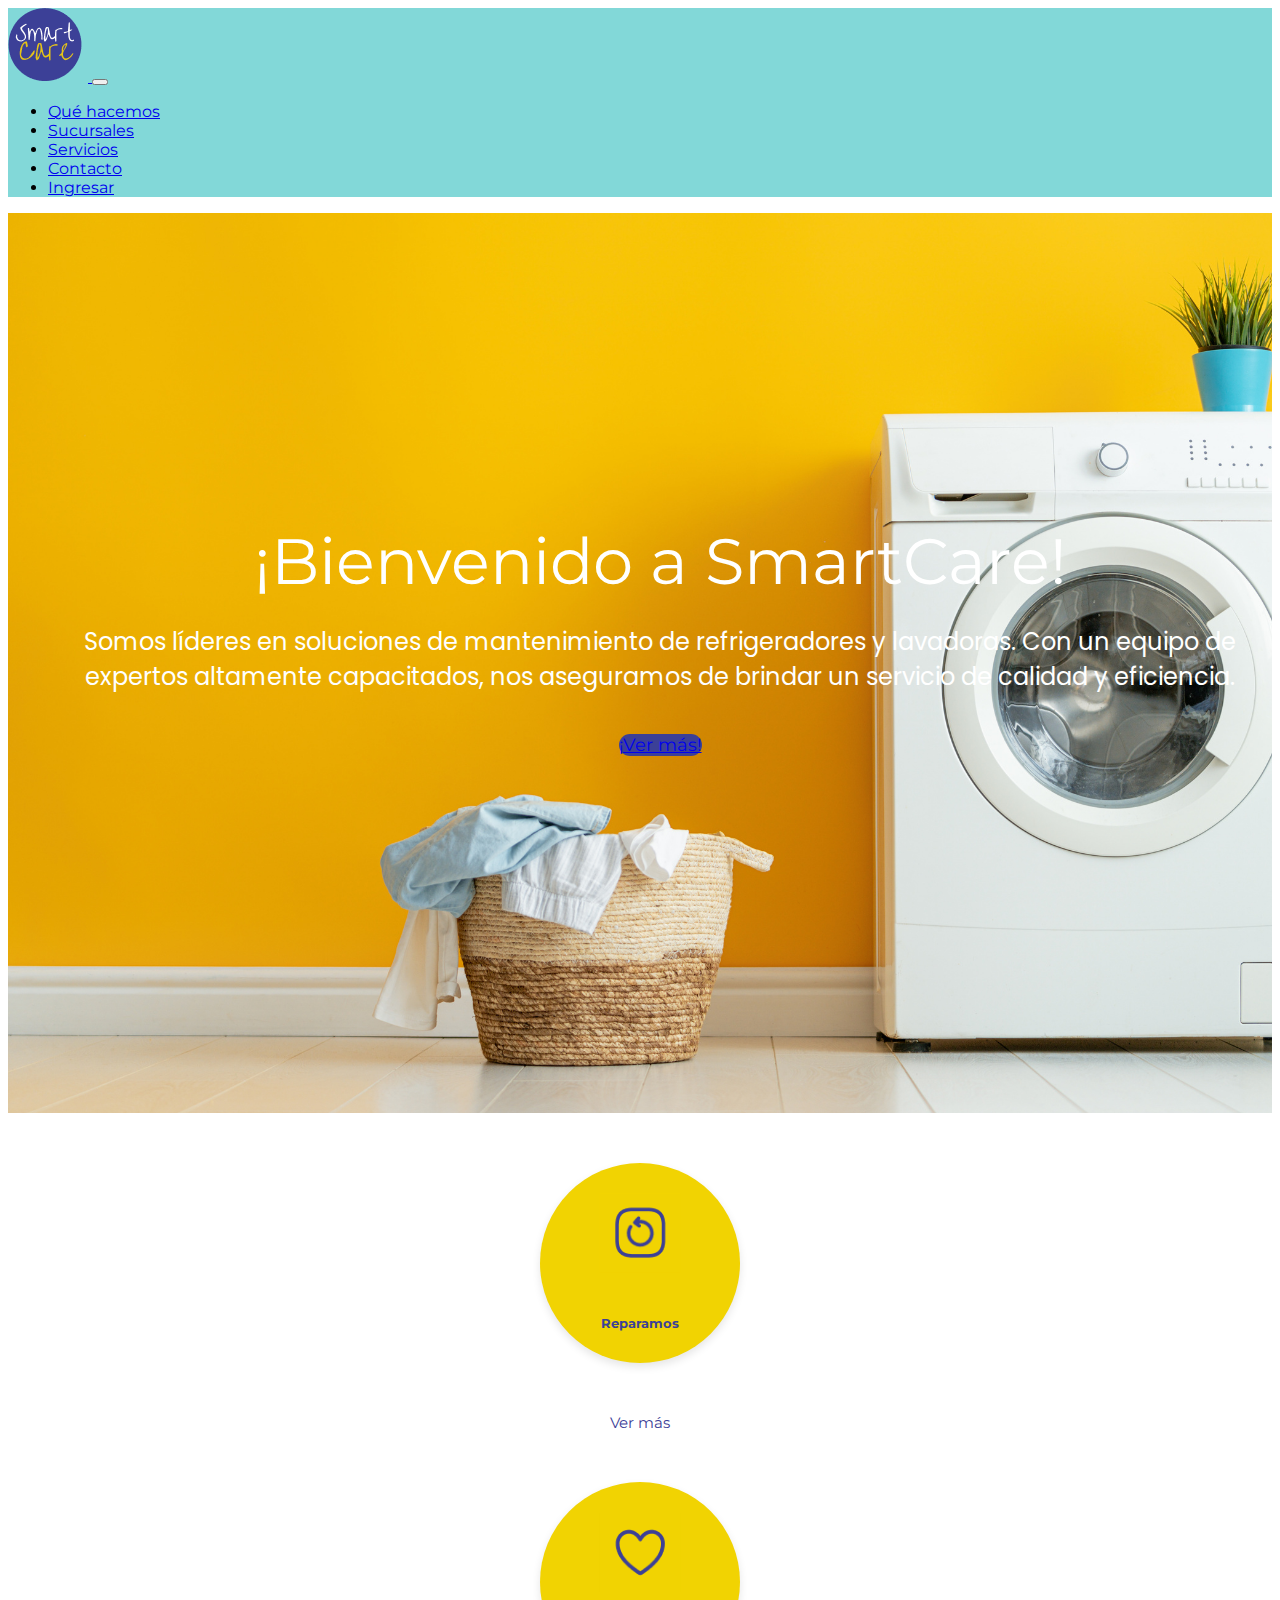
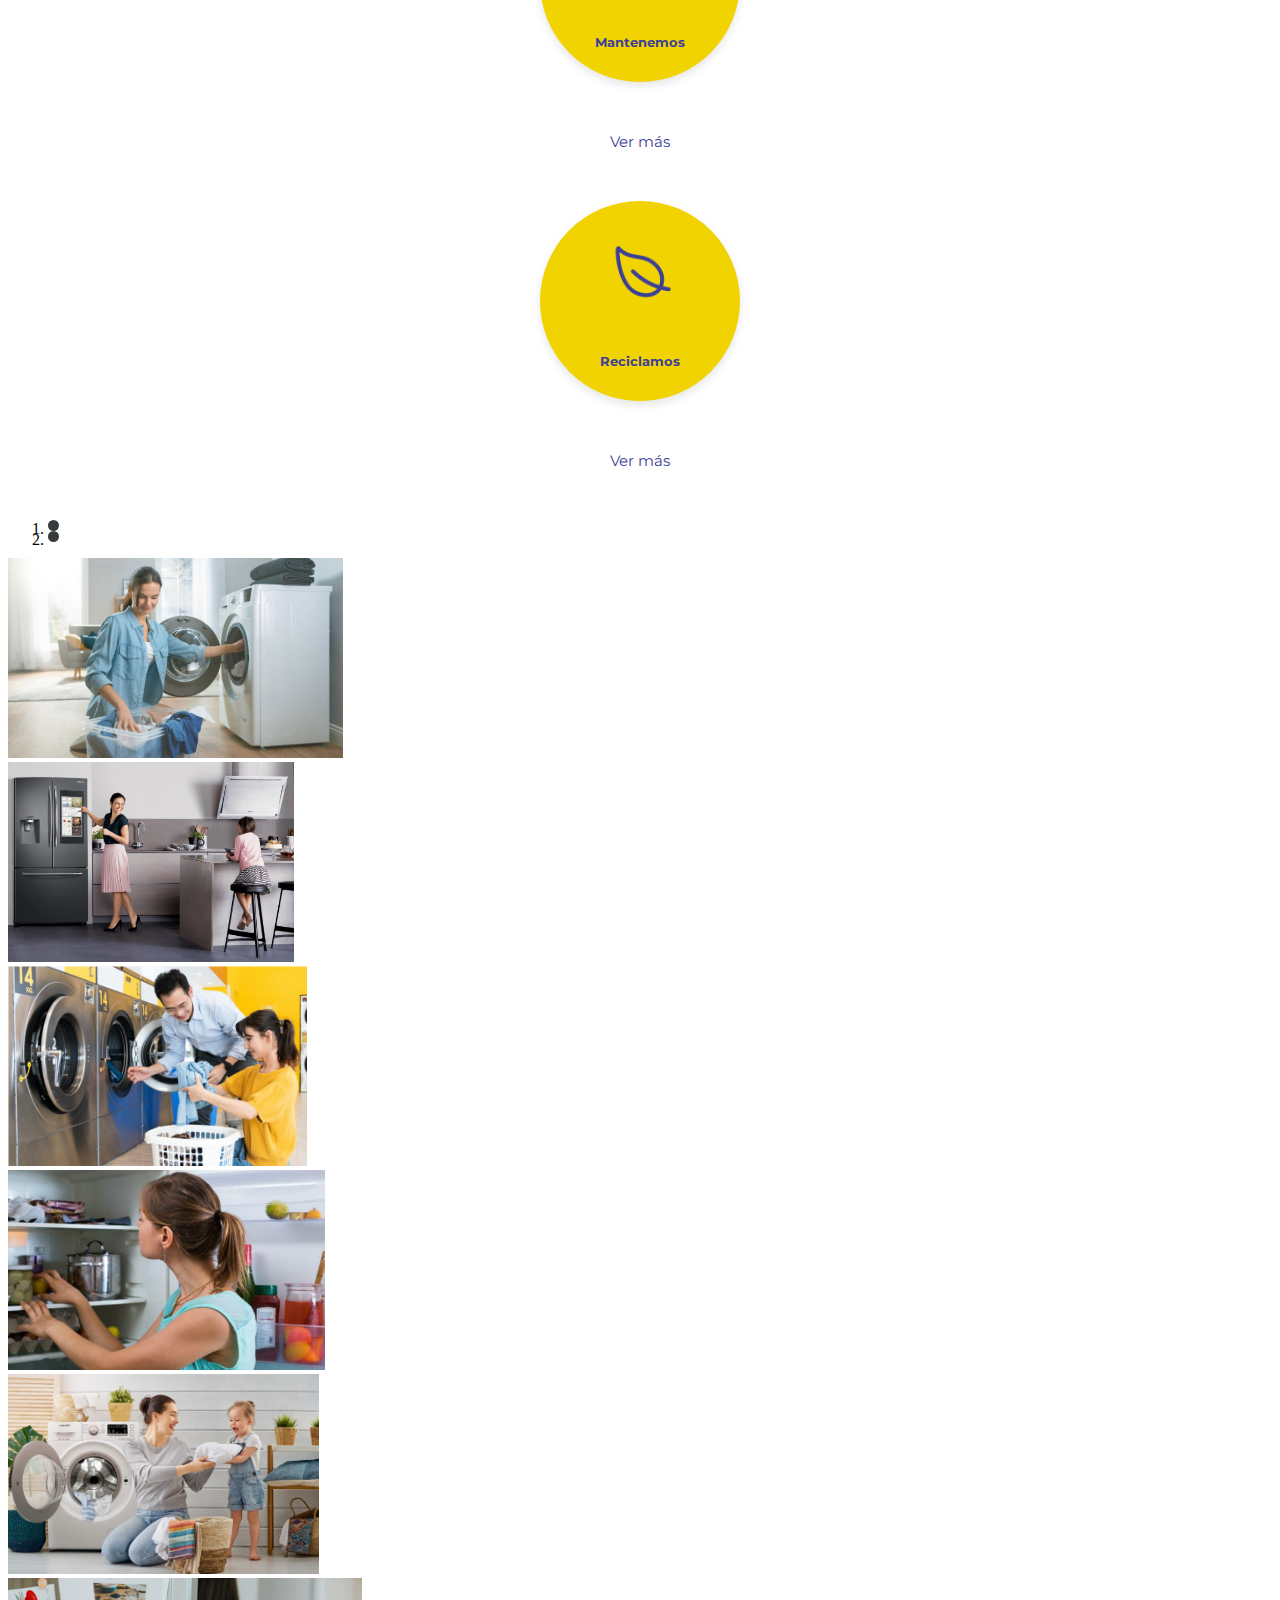
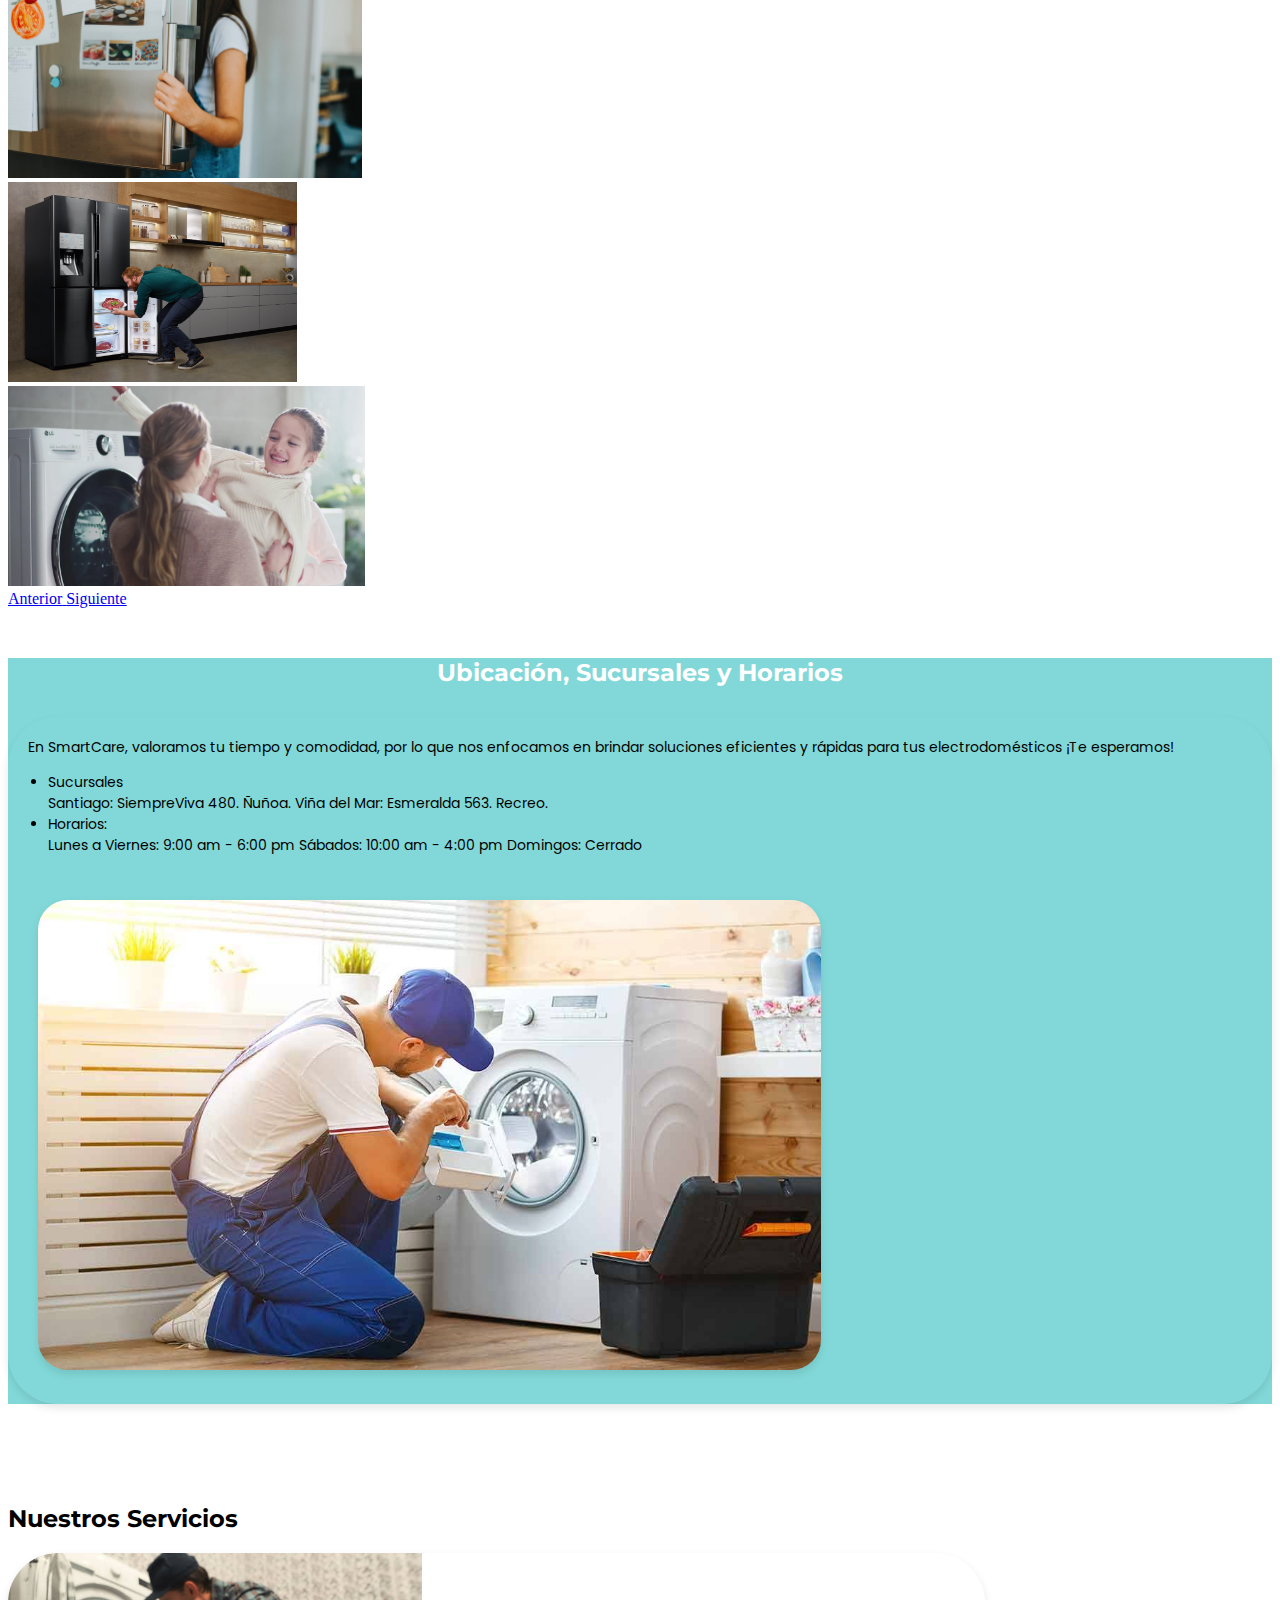
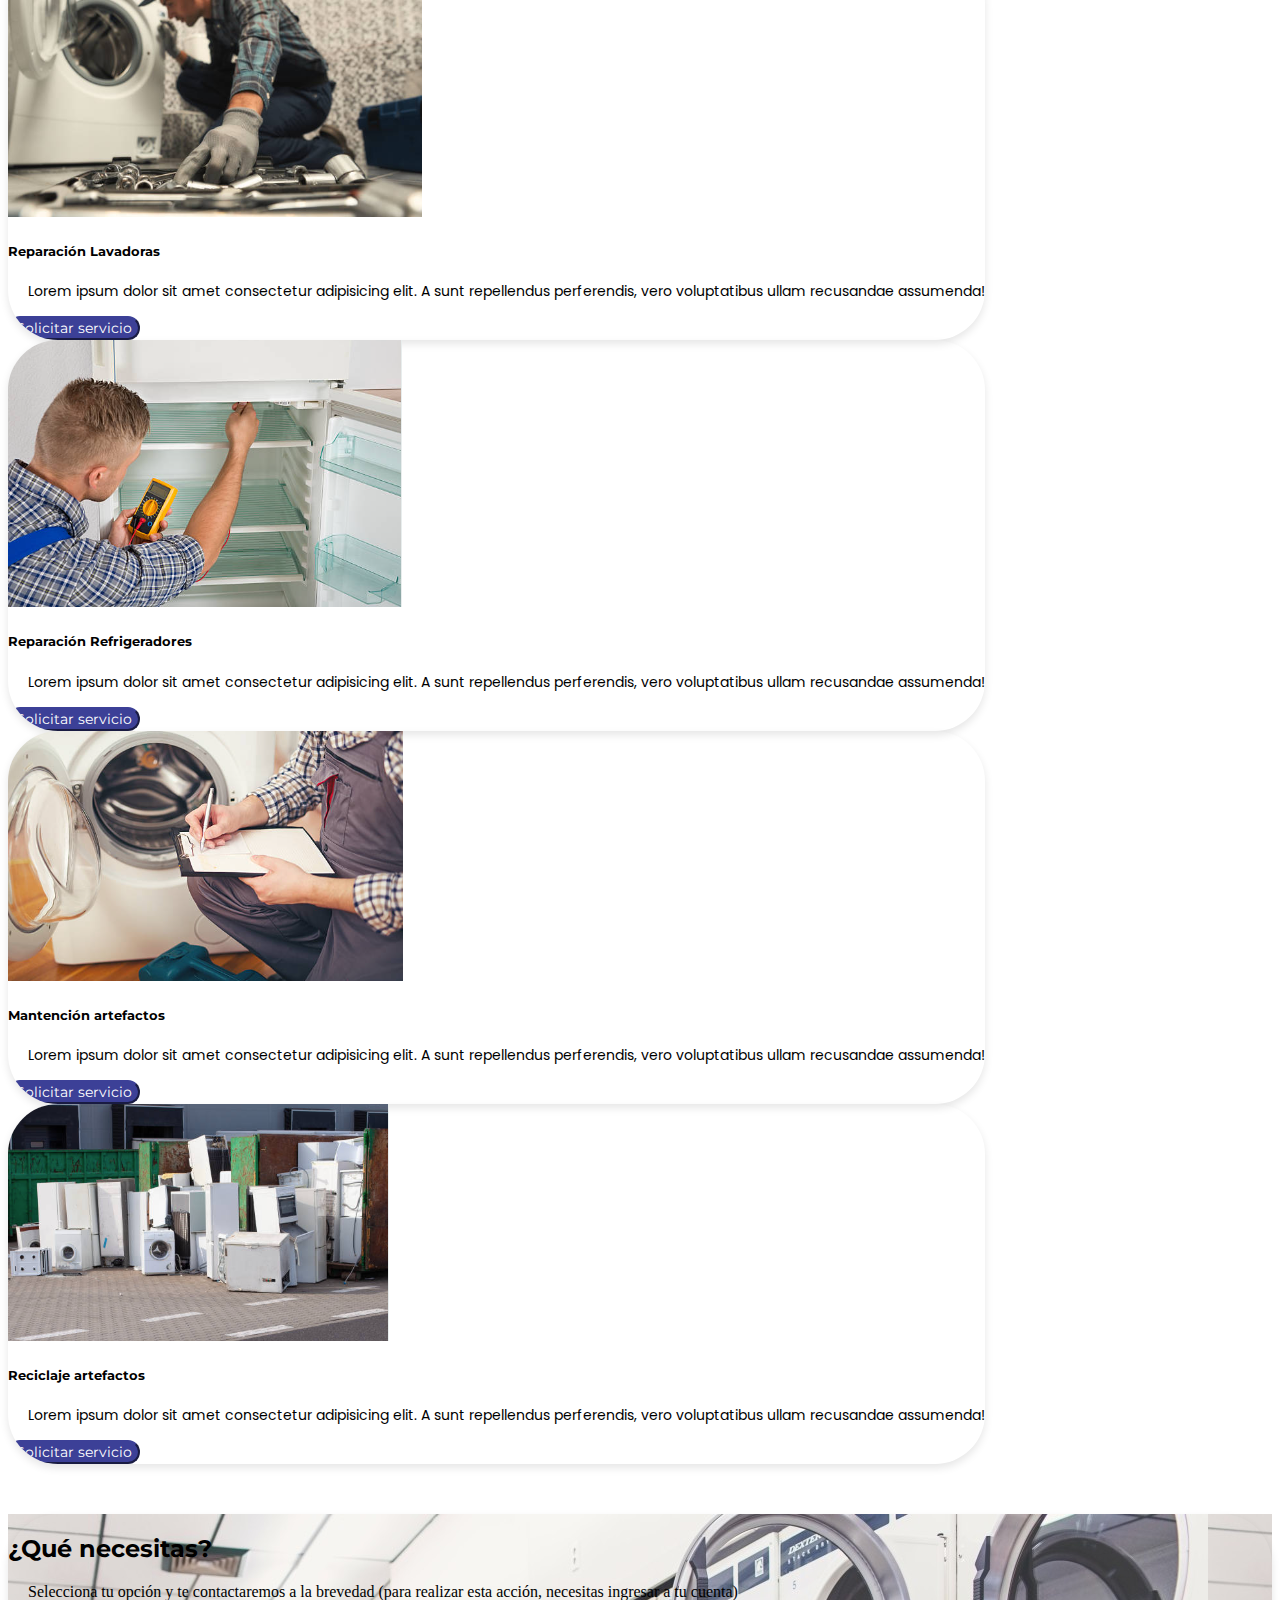
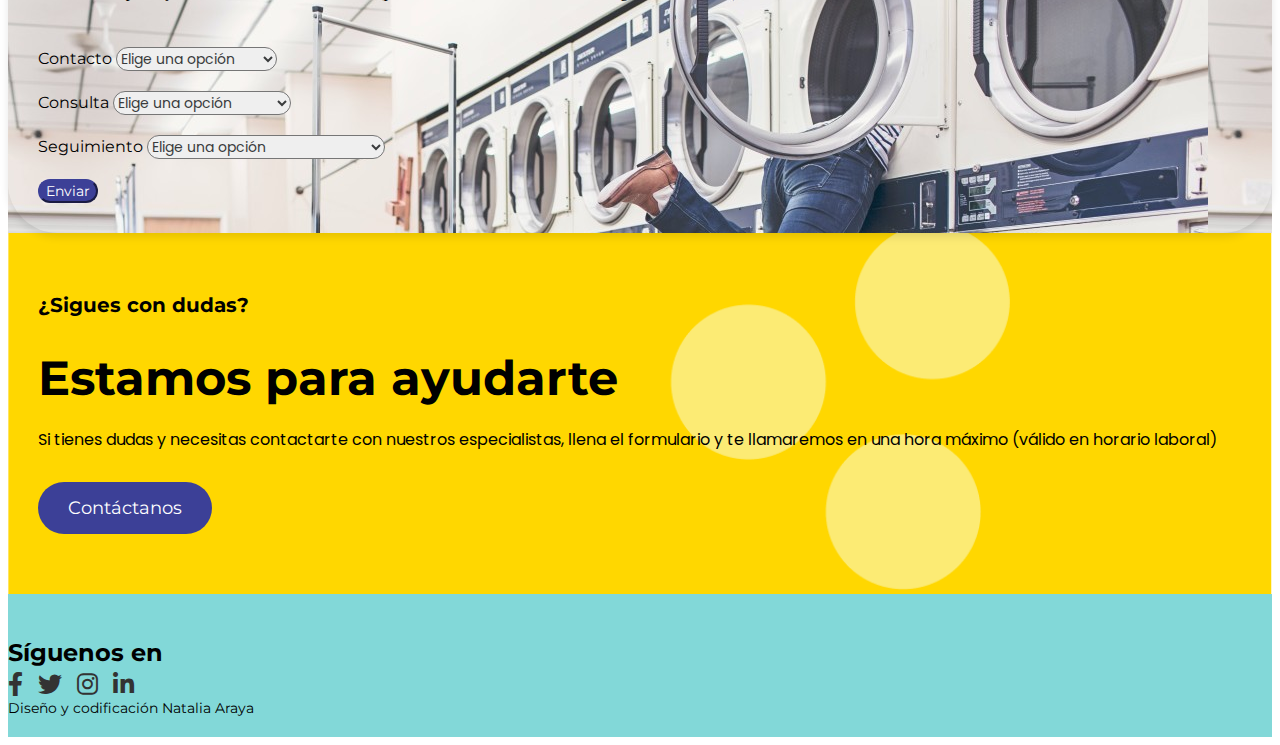
<file: index.html>
<!DOCTYPE html>
<html lang="en">

<head>
    <!-- Metadatos -->
    <meta charset="UTF-8">
    <meta http-equiv="X-UA-Compatible" content="IE=edge">
    <meta name="viewport" content="width=device-width, initial-scale=1.0">
    <!-- Boostrap -->
    <link href="https://cdn.jsdelivr.net/npm/bootstrap@5.1.3/dist/css/bootstrap.min.css" rel="stylesheet"
        integrity="sha384-1BmE4kWBq78iYhFldvKuhfTAU6auU8tT94WrHftjDbrCEXSU1oBoqyl2QvZ6jIW3" crossorigin="anonymous">
    <!-- ïconos Bootstrap -->
    <link href="https://cdn.jsdelivr.net/npm/bootstrap-icons@1.19.0/font/bootstrap-icons.css" rel="stylesheet">
    <!-- Iconos fontawesome -->
    <link rel="stylesheet" href="https://cdnjs.cloudflare.com/ajax/libs/font-awesome/6.0.0-beta3/css/all.min.css">
    <!-- Google fonts -->
    <link rel="preconnect" href="https://fonts.googleapis.com">
    <link rel="preconnect" href="https://fonts.gstatic.com" crossorigin>
    <link
        href="https://fonts.googleapis.com/css2?family=Montserrat:wght@100;400;700&family=Poppins:wght@100;200;400;700&display=swap"
        rel="stylesheet">
    <!-- Css -->
    <link rel="stylesheet" href="./assets/css/styles.css">
    <title>Prueba talento digital Natalia Araya</title>
</head>

<body>
    <!-- Navbar -->
    <nav class="navbar navbar-expand-lg navbar-light">
        <div class="container">
            <a class="navbar-brand" href="#">
                <img src="./assets/img/logo.png" alt="Logo de la empresa SmartCare. Fondo azul con letras blancas y amarillas">
            </a>
            <button class="navbar-toggler" type="button" data-bs-toggle="collapse" data-bs-target="#navbarNav"
                aria-controls="navbarNav" aria-expanded="false" aria-label="Toggle navigation">
                <span class="navbar-toggler-icon"></span>
            </button>
            <div class="collapse navbar-collapse justify-content-end" id="navbarNav">
                <ul class="navbar-nav">
                    <li class="nav-item">
                        <a class="nav-link" href="#circulo">Qué hacemos</a>
                    </li>
                    <li class="nav-item">
                        <a class="nav-link" href="#sucursales">Sucursales</a>
                    </li>
                    <li class="nav-item">
                        <a class="nav-link" href="#tarjetas">Servicios</a>
                    </li>
                    <li class="nav-item">
                        <a class="nav-link" href="contacto.html">Contacto</a>
                    </li>
                    <li class="nav-item">
                        <a class="nav-link" href="ingreso.html">Ingresar</a>
                        </a>
                    </li>
                </ul>
            </div>
        </div>
    </nav>
    <!-- /Fin Navbar -->



    <header>
        <!-- Jumbotron-->
        <div class="jumbotron jumbotron-fluid custom-jumbotron">
            <div class="jumbotron-content text-start">
                <h1 class="display-4 col-6">¡Bienvenido a
                    SmartCare! </h1>
                <p class="lead col-6">Somos líderes en soluciones de mantenimiento de refrigeradores y lavadoras. Con un equipo de expertos altamente capacitados, nos aseguramos de brindar un servicio de calidad y eficiencia.</p>
                <a class="btn btn-primary btn-lg" href="#tarjetas" role="button">¡Ver más!</a>
            </div>
        </div>
    </header>
    <!-- /Fin Jumbotron-->

    <main>
        <!-- Sección Qué hacemos -->
        <section>
            <div class="container">
                <div class="row justify-content-center">
                    <div class="col-md-4">
                        <div class="circulo" id="circulo">
                            <img src="/assets/img/icono1.png" alt="ícono cuadrado">
                            <h5>Reparamos</h5>
                        </div>
                        <div class="ver-mas">
                            <a href="#">Ver más</a>
                        </div>
                    </div>
                    <div class="col-md-4">
                        <div class="circulo" id="circulo">
                            <img src="/assets/img/icono2.png" alt="ícono de corazón">
                            <h5>Mantenemos</h5>
                        </div>
                        <div class="ver-mas">
                            <a href="#">Ver más</a>
                        </div>
                    </div>
                    <div class="col-md-4">
                        <div class="circulo" id="circulo">
                            <img src="/assets/img/icono3.png" alt="ícono de hoja">
                            <h5>Reciclamos</h5>
                        </div>
                        <div class="ver-mas">
                            <a href="#">Ver más</a>
                        </div>
                    </div>
                    
                </div>
            </div>
        </section>
        <!-- /Fin Sección circulos color amarillo -->

        <!-- Seccion Carrusel -->
        <section>
            <div class="container mt-5">
                <div id="carrusel" class="carousel slide" data-bs-ride="carousel">
                    <!-- Indicadores -->
                    <ol class="carousel-indicators">
                        <li data-bs-target="#carrusel" data-bs-slide-to="0" class="active"></li>
                        <li data-bs-target="#carrusel" data-bs-slide-to="1"></li>
                    </ol>

                    <!-- Slides del carrusel -->
                    <div class="carousel-inner">
                        <!-- Slide 1 -->
                        <div class="carousel-item active">
                            <div class="row justify-content-center">
                                <div class="col-md-3">
                                    <img src="/assets/img/C1.png" class="d-block w-100" alt="Foto personas con lavadoras">
                                </div>
                                <div class="col-md-3">
                                    <img src="/assets/img/C2.png"
                                        class="d-block w-100" alt="Foto personas con refrigerador">
                                </div>
                                <div class="col-md-3">
                                    <img src="/assets/img/C3.png"
                                        class="d-block w-100" alt="Foto personas con lavadoras">
                                </div>
                                <div class="col-md-3">
                                    <img src="/assets/img/C4.png"
                                        class="d-block w-100" alt="Foto personas con refrigerador">
                                </div>
                            </div>
                        </div>

                        <!-- Slide 2 -->
                        <div class="carousel-item">
                            <div class="row justify-content-center">
                                <div class="col-md-3">
                                    <img src="/assets/img/C5.png"
                                        class="d-block w-100" alt="FFoto personas con lavadoras">
                                </div>
                                <div class="col-md-3">
                                    <img src="/assets/img/C6.png" class="d-block w-100" alt="FFoto personas con refrigerador">
                                </div>
                                <div class="col-md-3">
                                    <img src="/assets/img/C7.png"
                                        class="d-block w-100" alt="Foto personas con lavadoras">
                                </div>
                                <div class="col-md-3">
                                    <img src="/assets/img/C8.png" class="d-block w-100" alt="FFoto personas con refrigerador">
                                </div>
                            </div>
                        </div>
                    </div>

                    <!-- Controles del carrusel -->
                    <a class="carousel-control-prev" href="#carrusel" role="button" data-bs-slide="prev">
                        <span class="carousel-control-prev-icon" aria-hidden="true"></span>
                        <span class="visually-hidden">Anterior</span>
                    </a>
                    <a class="carousel-control-next" href="#carrusel" role="button" data-bs-slide="next">
                        <span class="carousel-control-next-icon" aria-hidden="true"></span>
                        <span class="visually-hidden">Siguiente</span>
                    </a>
                </div>
            </div>
        </section>
        <!-- /Fin Seccion Carrusel -->


        <!-- Sección sucursales y horarios -->
        <section class="sucursales" id="sucursales">
            <div class="container py-4">
                <h2 class="titulo-seccion text-white">Ubicación, Sucursales y Horarios</h2>
                <div class="row justify-content-center">
                    <div class="col-md-8">
                        <div class="card rounded-custom mb-4">
                            <div class="row g-0">
                                <div class="col-md-6 col-sm-12">
                                    <div class="card-body">
                                        <p>En SmartCare, valoramos tu tiempo y comodidad, por lo que nos enfocamos en brindar soluciones eficientes y rápidas para tus electrodomésticos <span>¡Te esperamos!</span> </p>
                                        
                                        <ul>
                                            <li>Sucursales</li>
                                            <span>Santiago: SiempreViva 480. Ñuñoa.</span>
                                            <span>Viña del Mar: Esmeralda 563. Recreo.</span>
                                            <li>Horarios:</li>
                                            <span>Lunes a Viernes: 9:00 am - 6:00 pm</span>
                                            <span>Sábados: 10:00 am - 4:00 pm</span>
                                            <span>Domingos: Cerrado</span>
                                        </ul>
                                    </div>
                                </div>
                                <div class="col-md-6 col-sm-12 d-flex justify-content-center">
                                    <img src="./assets/img/Sucursales.png" alt="Señor reparando lavadora"
                                        class="img-fluid rounded-30 mt-3">
                                </div>
                            </div>
                        </div>
                    </div>
                </div>
            </div>
        </section>
        <!-- /Fin Sección sucursales y horarios -->

        <!-- Sección Cards -->
        <section class="tarjetas" id="tarjetas">
            <div class="container mt-5">
                <h2 class="text-center mb-5">Nuestros Servicios</h2>
                <div class="row row-cols-1 row-cols-md-2 row-cols-lg-4 g-4">

                    <div class="col">
                        <div class="card rounded-custom h-100">
                            <img src="/assets/img/S1.png"
                                class="card-img-top" alt="Téncnico reparando lavadora">
                            <div class="card-body d-flex flex-column">
                                <h5 class="card-subtitle mb-2 text-muted">Reparación Lavadoras</h5>
                                <p class="card-text">Lorem ipsum dolor sit amet consectetur adipisicing elit. A sunt
                                    repellendus perferendis, vero voluptatibus ullam recusandae assumenda!</p>
                                <div class="text-center mt-auto">
                                    <button class="btn btn-rounded btn-center">Solicitar servicio</button>
                                </div>
                            </div>
                        </div>
                    </div>

                    <div class="col">
                        <div class="card rounded-custom h-100">
                            <img src="/assets/img/S2.png"
                                class="card-img-top" alt="Técnico reparando refrigerador">
                            <div class="card-body d-flex flex-column">
                                <h5 class="card-subtitle mb-2 text-muted">Reparación Refrigeradores</h5>
                                <p class="card-text">Lorem ipsum dolor sit amet consectetur adipisicing elit. A sunt
                                    repellendus perferendis, vero voluptatibus ullam recusandae assumenda!</p>
                                <div class="text-center mt-auto">
                                    <button class="btn btn-rounded btn-center">Solicitar servicio</button>
                                </div>
                            </div>
                        </div>
                    </div>

                    <div class="col">
                        <div class="card rounded-custom h-100">
                            <img src="/assets/img/S3.png"
                                class="card-img-top" alt="Técnico mantención lavadora">
                            <div class="card-body d-flex flex-column">
                                <h5 class="card-subtitle mb-2 text-muted">Mantención artefactos</h5>
                                <p class="card-text">Lorem ipsum dolor sit amet consectetur adipisicing elit. A sunt
                                    repellendus perferendis, vero voluptatibus ullam recusandae assumenda!</p>
                                <div class="text-center mt-auto">
                                    <button class="btn btn-rounded btn-center">Solicitar servicio</button>
                                </div>
                            </div>
                        </div>
                    </div>

                    <div class="col">
                        <div class="card rounded-custom h-100">
                            <img src="/assets/img/S4.png"
                                class="card-img-top" alt="FLavadoras viejas para reciclar">
                            <div class="card-body d-flex flex-column">
                                <h5 class="card-subtitle mb-2 text-muted">Reciclaje artefactos</h5>
                                <p class="card-text">Lorem ipsum dolor sit amet consectetur adipisicing elit. A sunt
                                    repellendus perferendis, vero voluptatibus ullam recusandae assumenda!</p>
                                <div class="text-center mt-auto">
                                    <button class="btn btn-rounded btn-center">Solicitar servicio</button>
                                </div>
                            </div>
                        </div>
                    </div>

                </div>
            </div>
        </section>
        <!-- /Fin Sección Cards -->

        <!-- Sección Selector -->
        <section class="selector" id="selector">
            <div class="container py-4">
               
                <div class="row justify-content-center">
                    <div class="col-md-8">
                        <div class="card rounded-custom mb-4">
                    <h2 class="text-center mb-2 mt-5">¿Qué necesitas?</h2>
                    <p class="ts">Selecciona tu opción y te contactaremos a la brevedad (para realizar esta acción, necesitas ingresar a tu cuenta)</p>

                            <div class="card-body">
                                <form class="select">
                                    <div class="form-group">
                                        <label for="selector1" class="form-label">Contacto</label>
                                        <select class="form-select" id="selector1" name="selector1">
                                            <option selected>Elige una opción</option>
                                            <option value="opcion1">LLamada telefónica</option>
                                            <option value="opcion2">Email</option>
                                            <option value="opcion3">Whatsapp</option>
                                        </select>
                                    </div>
                                    <div class="form-group">
                                        <label for="selector2" class="form-label">Consulta</label>
                                        <select class="form-select" id="selector2" name="selector2">
                                            <option selected>Elige una opción</option>
                                            <option value="opcion1">Valores</option>
                                            <option value="opcion2">Tiempo de reparación</option>
                                            <option value="opcion3">Comprar repuestos</option>
                                        </select>
                                    </div>
                                    <div class="form-group">
                                        <label for="selector3" class="form-label">Seguimiento</label>
                                        <select class="form-select" id="selector3" name="selector3">
                                            <option selected>Elige una opción</option>
                                            <option value="opcion1">Ver cómo va mi pedido</option>
                                            <option value="opcion2">Ver cuándo llega el repuesto</option>
                                            <option value="opcion3">Ver ruta de técnico en camino</option>
                                        </select>
                                    </div>

                                    <button type="submit" class="btn btn-rounded btn-center">Enviar</button>


                                </form>
                            </div>
                        </div>
                    </div>
                </div>
            </div>
        </section>
        <!-- /Fin Sección Selector -->


        <!-- Sección llamada a contacto -->
        <section class="contact-section">
            <div class="container">
                <div class="contact-content">
                    <h4 class="contact-subtitle">¿Sigues con dudas?</h4>
                    <h1 class="contact-title">Estamos para ayudarte</h1>
                    <p class="contact-paragraph">Si tienes dudas y necesitas contactarte con nuestros especialistas, llena el formulario y te llamaremos en una hora máximo (válido en horario laboral)</p>
                    <a href="contacto.html" class="contact-button">Contáctanos</a>
                </div>
            </div>
        </section>
        <!-- /Fin Sección llamada a contacto -->


        <!-- Footer -->
        <footer class="footer">
            <div class="container">
                <div class="row align-items-center">
                    <div class="col-lg-6 text-lg-start text-center mb-3 mb-lg-0">
                        <div class="d-flex align-items-center justify-content-center justify-content-lg-start">
                            <h3 class="footer-title me-3">Síguenos en</h3>
                            <div class="footer-icons">
                                <a href="https://www.facebook.com/" class="footer-icon"><i
                                        class="fab fa-facebook-f"></i></a>
                                <a href="https://twitter.com/" class="footer-icon"><i class="fab fa-twitter"></i></a>
                                <a href="https://www.instagram.com/" class="footer-icon"><i
                                        class="fab fa-instagram"></i></a>
                                <a href="https://www.linkedin.com/" class="footer-icon"><i
                                        class="fab fa-linkedin-in"></i></a>
                            </div>
                        </div>
                    </div>
                    <div class="col-lg-6 text-lg-end text-center">
                        <p class="footer-text">Diseño y codificación Natalia Araya</p>
                    </div>
                </div>
            </div>
        </footer>
        <!-- /Fin Footer -->




    </main>


    <!-- Scripts JS -->
    <script src="https://cdn.jsdelivr.net/npm/bootstrap@5.1.3/dist/js/bootstrap.bundle.min.js"></script>

    <!-- /Fin Scripts JS -->
</body>
</body>

</html>
</file>
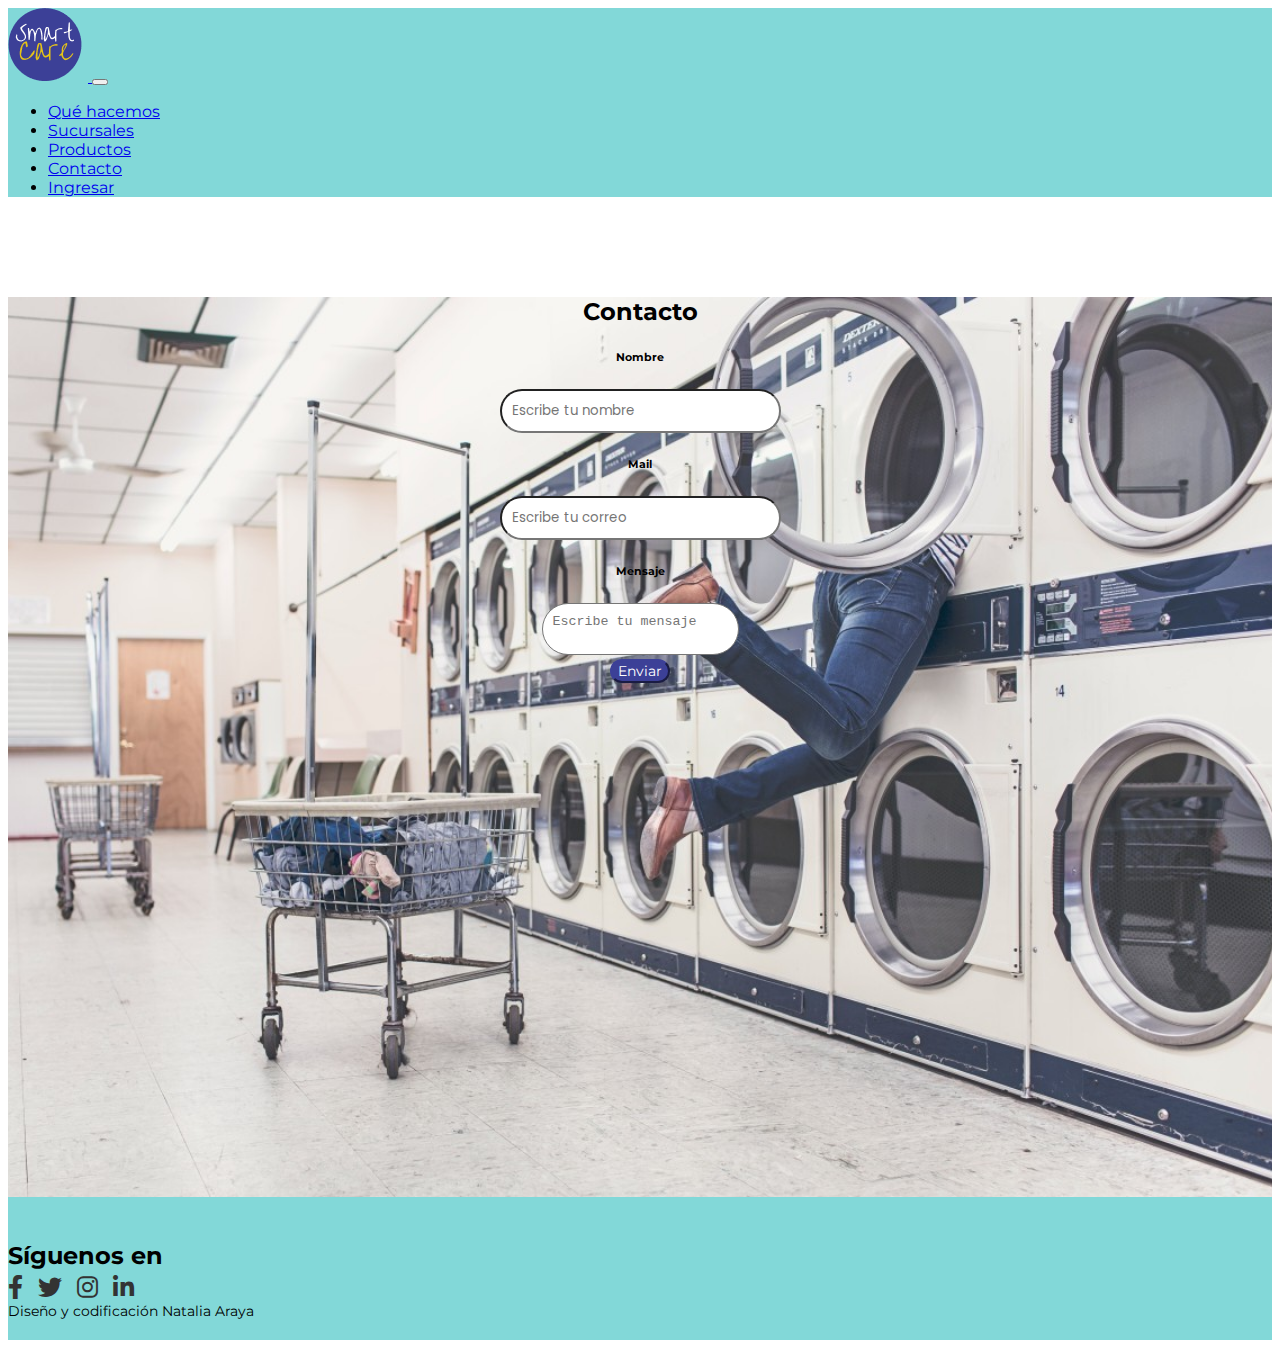
<file: contacto.html>
<!DOCTYPE html>
<html lang="en">

<head>
  <!-- Metadatos -->
  <meta charset="UTF-8">
  <meta http-equiv="X-UA-Compatible" content="IE=edge">
  <meta name="viewport" content="width=device-width, initial-scale=1.0">
  <!-- Boostrap -->
  <link href="https://cdn.jsdelivr.net/npm/bootstrap@5.1.3/dist/css/bootstrap.min.css" rel="stylesheet"
    integrity="sha384-1BmE4kWBq78iYhFldvKuhfTAU6auU8tT94WrHftjDbrCEXSU1oBoqyl2QvZ6jIW3" crossorigin="anonymous">
  <!-- ïconos Bootstrap -->
  <link href="https://cdn.jsdelivr.net/npm/bootstrap-icons@1.19.0/font/bootstrap-icons.css" rel="stylesheet">
  <!-- Iconos fontawesome -->
  <link rel="stylesheet" href="https://cdnjs.cloudflare.com/ajax/libs/font-awesome/6.0.0-beta3/css/all.min.css">
  <!-- Google fonts -->
  <link rel="preconnect" href="https://fonts.googleapis.com">
  <link rel="preconnect" href="https://fonts.gstatic.com" crossorigin>
  <link
    href="https://fonts.googleapis.com/css2?family=Montserrat:wght@100;400;700&family=Poppins:wght@100;200;400;700&display=swap"
    rel="stylesheet">
  <!-- Css -->
  <link rel="stylesheet" href="./assets/css/styles.css">
  <title>Contacto</title>
</head>

<body>
  <!-- Navbar -->
  <nav class="navbar navbar-expand-lg navbar-light">
    <div class="container">
      <a class="navbar-brand" href="index.html">
        <img src="./assets/img/logo.png" alt="Logo de la empresa X">
      </a>
      <button class="navbar-toggler" type="button" data-bs-toggle="collapse" data-bs-target="#navbarNav"
        aria-controls="navbarNav" aria-expanded="false" aria-label="Toggle navigation">
        <span class="navbar-toggler-icon"></span>
      </button>
      <div class="collapse navbar-collapse justify-content-end" id="navbarNav">
        <ul class="navbar-nav">
          <li class="nav-item">
            <a class="nav-link" href="index.html">Qué hacemos</a>
          </li>
          <li class="nav-item">
            <a class="nav-link" href="index.html">Sucursales</a>
          </li>
          <li class="nav-item">
            <a class="nav-link" href="index.html">Productos</a>
          </li>
          <li class="nav-item">
            <a class="nav-link" href="contacto.html">Contacto</a>
          </li>
          <li class="nav-item">
            <a class="nav-link" href="ingreso.html">Ingresar</a>
          </li>
        </ul>
      </div>
    </div>
  </nav>
  <!-- /Fin Navbar -->

  <!-- Formulario de contacto -->
  <section>
    <div class="formulario-contacto-section">
      <div class="container">
        <div class="row justify-content-center">
          <div class="col-md-6">
            <div class="formulario-contacto-card p-4 bg-white">
              <h2 class="mb-4">Contacto</h2>
              <form action="#" method="post">
                <div class="mb-3">
                  <h6 class="text-start">Nombre</h6>
                  <input type="text" class="form-control" name="nombre" placeholder="Escribe tu nombre" required>
                </div>
                <div class="mb-3">
                  <h6 class="text-start">Mail</h6>
                  <input type="email" class="form-control" name="correo" placeholder="Escribe tu correo" required>
                </div>
                <div class="mb-3">
                  <h6 class="text-start">Mensaje</h6>
                  <textarea class="form-control" name="mensaje" placeholder="Escribe tu mensaje" required></textarea>
                </div>
                <button type="submit" class="btn btn-primary btn-rounded">Enviar</button>
              </form>
            </div>
          </div>
        </div>
      </div>
    </div>
  </section>
  <!-- /Fin Formulario de contacto -->

  <!-- Footer -->
  <footer class="footer">
    <div class="container">
        <div class="row align-items-center">
            <div class="col-lg-6 text-lg-start text-center mb-3 mb-lg-0">
                <div class="d-flex align-items-center justify-content-center justify-content-lg-start">
                    <h3 class="footer-title me-3">Síguenos en</h3>
                    <div class="footer-icons">
                        <a href="https://www.facebook.com/" class="footer-icon"><i
                                class="fab fa-facebook-f"></i></a>
                        <a href="https://twitter.com/" class="footer-icon"><i class="fab fa-twitter"></i></a>
                        <a href="https://www.instagram.com/" class="footer-icon"><i
                                class="fab fa-instagram"></i></a>
                        <a href="https://www.linkedin.com/" class="footer-icon"><i
                                class="fab fa-linkedin-in"></i></a>
                    </div>
                </div>
            </div>
            <div class="col-lg-6 text-lg-end text-center">
                <p class="footer-text">Diseño y codificación Natalia Araya</p>
            </div>
        </div>
    </div>
</footer>
<!-- /Fin Footer -->

  <!-- Scripts JS -->
  <script src="https://cdn.jsdelivr.net/npm/bootstrap@5.1.3/dist/js/bootstrap.bundle.min.js"></script>
  <!-- /Fin Scripts JS -->
</body>

</html>
</file>
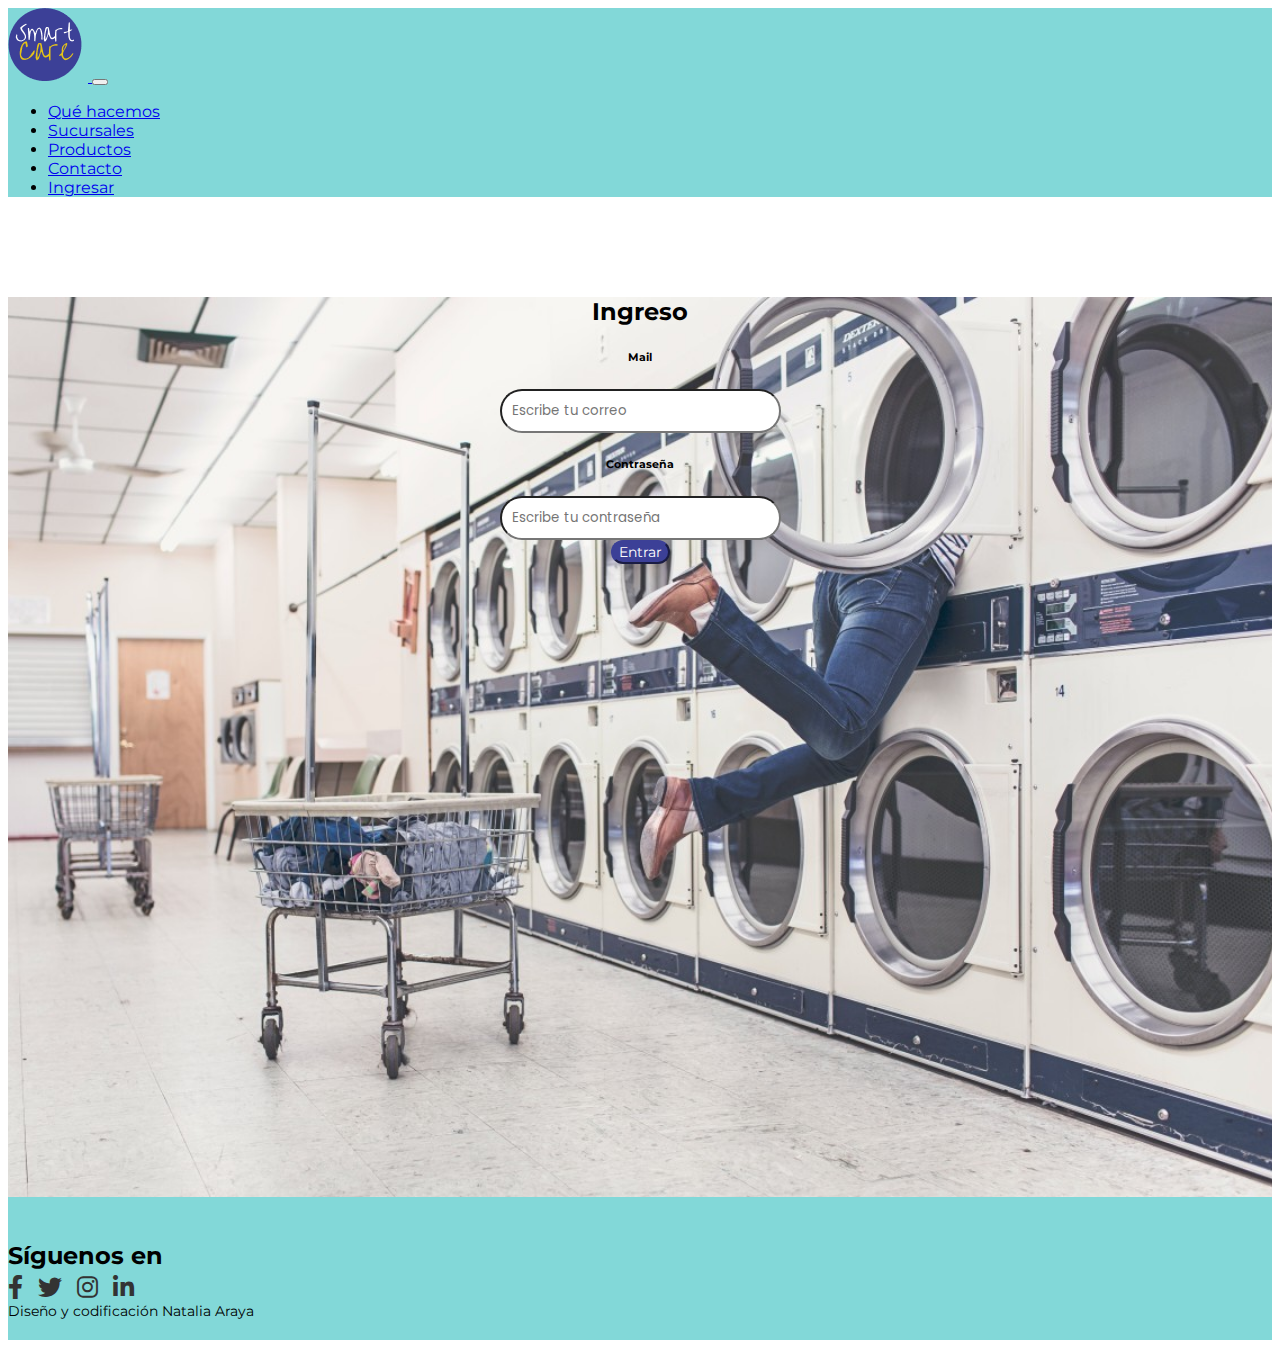
<file: ingreso.html>
<!DOCTYPE html>
<html lang="en">

<head>
    <!-- Metadatos -->
    <meta charset="UTF-8">
    <meta http-equiv="X-UA-Compatible" content="IE=edge">
    <meta name="viewport" content="width=device-width, initial-scale=1.0">
    <!-- Boostrap -->
    <link href="https://cdn.jsdelivr.net/npm/bootstrap@5.1.3/dist/css/bootstrap.min.css" rel="stylesheet"
        integrity="sha384-1BmE4kWBq78iYhFldvKuhfTAU6auU8tT94WrHftjDbrCEXSU1oBoqyl2QvZ6jIW3" crossorigin="anonymous">
    <!-- ïconos Bootstrap -->
    <link href="https://cdn.jsdelivr.net/npm/bootstrap-icons@1.19.0/font/bootstrap-icons.css" rel="stylesheet">
    <!-- Iconos fontawesome -->
    <link rel="stylesheet" href="https://cdnjs.cloudflare.com/ajax/libs/font-awesome/6.0.0-beta3/css/all.min.css">
    <!-- Google fonts -->
    <link rel="preconnect" href="https://fonts.googleapis.com">
    <link rel="preconnect" href="https://fonts.gstatic.com" crossorigin>
    <link
        href="https://fonts.googleapis.com/css2?family=Montserrat:wght@100;400;700&family=Poppins:wght@100;200;400;700&display=swap"
        rel="stylesheet">
    <!-- Css -->
    <link rel="stylesheet" href="./assets/css/styles.css">
    <title>Contacto</title>
</head>

<body>
    <!-- Navbar -->
    <nav class="navbar navbar-expand-lg navbar-light">
        <div class="container">
            <a class="navbar-brand" href="index.html">
                <img src="./assets/img/logo.png" alt="Logo de la empresa X">
            </a>
            <button class="navbar-toggler" type="button" data-bs-toggle="collapse" data-bs-target="#navbarNav"
                aria-controls="navbarNav" aria-expanded="false" aria-label="Toggle navigation">
                <span class="navbar-toggler-icon"></span>
            </button>
            <div class="collapse navbar-collapse justify-content-end" id="navbarNav">
                <ul class="navbar-nav">
                    <li class="nav-item">
                        <a class="nav-link" href="index.html">Qué hacemos</a>
                    </li>
                    <li class="nav-item">
                        <a class="nav-link" href="index.html">Sucursales</a>
                    </li>
                    <li class="nav-item">
                        <a class="nav-link" href="index.html">Productos</a>
                    </li>
                    <li class="nav-item">
                        <a class="nav-link" href="contacto.html">Contacto</a>
                    </li>
                    <li class="nav-item">
                        <a class="nav-link" href="ingreso.html">Ingresar</a>
                    </li>
                </ul>
            </div>
        </div>
    </nav>
    <!-- /Fin Navbar -->

    <!-- Form Ingreso -->
    <section>
        <div class="formulario-contacto-section">
          <div class="container">
            <div class="row justify-content-center">
              <div class="col-md-6">
                <div class="formulario-contacto-card p-4 bg-white">
                  <h2 class="mb-4">Ingreso</h2>
                  <form action="#" method="post">
                    <div class="mb-3">
                      <h6 class="text-start">Mail</h6>
                      <input type="email" class="form-control" name="mail" placeholder="Escribe tu correo" required>
                    </div>
                    <div class="mb-3">
                      <h6 class="text-start">Contraseña</h6>
                      <input type="àssword" class="form-control" name="password" placeholder="Escribe tu contraseña" required>
                    </div>
                   
                    <button type="submit" class="btn btn-primary btn-rounded">Entrar</button>
                  </form>
                </div>
              </div>
            </div>
          </div>
        </div>
      </section>

    <!-- /Fin Form de ingreso -->

    <!-- Footer -->
    <footer class="footer">
        <div class="container">
            <div class="row align-items-center">
                <div class="col-lg-6 text-lg-start text-center mb-3 mb-lg-0">
                    <div class="d-flex align-items-center justify-content-center justify-content-lg-start">
                        <h3 class="footer-title me-3">Síguenos en</h3>
                        <div class="footer-icons">
                            <a href="https://www.facebook.com/" class="footer-icon"><i
                                    class="fab fa-facebook-f"></i></a>
                            <a href="https://twitter.com/" class="footer-icon"><i class="fab fa-twitter"></i></a>
                            <a href="https://www.instagram.com/" class="footer-icon"><i
                                    class="fab fa-instagram"></i></a>
                            <a href="https://www.linkedin.com/" class="footer-icon"><i
                                    class="fab fa-linkedin-in"></i></a>
                        </div>
                    </div>
                </div>
                <div class="col-lg-6 text-lg-end text-center">
                    <p class="footer-text">Diseño y codificación Natalia Araya</p>
                </div>
            </div>
        </div>
    </footer>
    <!-- /Fin Footer -->


    <!-- Scripts JS -->
    <script src="https://cdn.jsdelivr.net/npm/bootstrap@5.1.3/dist/js/bootstrap.bundle.min.js"></script>
    <!-- /Fin Scripts JS -->
</body>

</html>
</file>
<file: assets/css/styles.css>
/* Estilos */

/* Estilos navbar */
nav {
    font-family: 'Montserrat', sans-serif;
}
nav.navbar.navbar-expand-lg.navbar-light {
    background-color: #82D8D8;
}

/* Estilos Jumbotrón */
  .custom-jumbotron {
    position: relative;
    overflow: hidden;
    padding: 0;
    background-image: url("/assets/img/lavadora.png");
    background-size: cover;
    background-position: center;
    color: white;
    text-align: center;
    height: 100vh; 
    display: flex;
    flex-direction: column;
    justify-content: center;
    align-items: center;
  }
  .jumbotron-content {
    margin-top: -90px;
  }

 .jumbotron-content h1 {
    font-size: 4rem;
    margin-bottom: 20px;
    font-family: 'Montserrat', sans-serif;
    font-weight: 400;
    margin-left: 40px;
  }
 .jumbotron-content p {
    font-size: 1.5rem;
    margin-bottom: 40px;
    font-family: 'Poppins', sans-serif;
    margin-left: 40px;

  }
 .jumbotron-content .btn {
    margin-top: 30px;
    font-size: 18px;
    border-radius: 50px;
    font-family: 'Montserrat', sans-serif;
    background-color: #3C4097;
    border-color: #3C4097;
    margin-left: 40px;
  }

  @media (max-width: 991px) {
    .custom-jumbotron {
      display: none;
    }
  }

  /* Estilos sección círculos */
  .circulo {
    width: 200px; 
    height: 200px; 
    border-radius: 50%;
    background-color: #F1D302;
    color: #3C4097;
    text-align: center;
    display: flex;
    flex-direction: column;
    justify-content: center;
    align-items: center;
    margin: 50px auto;
    font-family: 'Montserrat', sans-serif; 
    box-shadow: 0 4px 8px rgba(0, 0, 0, 0.1);
  }
/* Estilos para imgs */
.circulo img {
    height: 80px;
    margin-top: 20px;
    margin-bottom: 20px;
  }

  .ver-mas {
    margin-top: auto;
    display: flex;
  justify-content: center;
  margin-bottom: auto;
  font-family: 'Montserrat', sans-serif;
  font-size: 15px;

  }
  .ver-mas a {
    text-decoration: none;
    color: #3C4097;
    font-weight: light;
  }
  .ver-mas a:hover {
    color: black;
  }

  /* Estilos Carrusel */
 #carrusel {
    margin-top: 50px;
    margin-bottom: 50px;
  }
  .carousel-item img {
    height: 200px; 
    object-fit: cover;  
  }
  .carousel-indicators {
    bottom: -50px;
  }
  .carousel-indicators li {
    border-radius: 50%;
    background-color: #373A3C !important;
    width: 11px !important;
    height: 11px !important;
  }
  .carousel-indicators .active {
    background-color: #333;
  }
/* Media query para hacer desaparecer Carrusel en tamaños pequeños (mobile) */
  @media (max-width: 768px) {
    #carrusel {
      display: none;
    }
  }

  /* Estilos Sección Sucursales */
  .sucursales {
    background-color: #82D8D8;
  }
  .sucursales h2 {
    font-family: 'Montserrat', sans-serif;
    color:#fff;
    margin-top: 40px !important;
    text-align: center;
  }

  .rounded-30 {
    border-radius: 30px;
  }
  .sucursales .img-fluid {
    margin: 30px; 
    max-width: 80%;
  }

  .card-body p {
    font-family: 'Poppins', sans-serif;
    font-size: 14px;
    margin-left: 20px;
    margin-top: 20px;
  }
  .card-body ul {
    font-family: 'Poppins', sans-serif;
    font-size: 14px;
  }
 
  /*Estilos Cards*/
  .tarjetas {
    margin-top: 100px; 
    margin-bottom: 50px; 
    border-radius: 50px;  
  }

  h2.text-center.mb-5 {
    font-family: 'Montserrat', sans-serif;
  }

 .card {
    box-shadow: 0 4px 8px rgba(0, 0, 0, 0.1);   
  }
  .rounded-custom {
    border-radius: 50px;
    overflow: hidden;
  }
  
  .card h5 {
    font-family: 'Montserrat', sans-serif;
  }

  .card-text {
    font-family: 'Poppins', sans-serif; 
  }

  button.btn.btn-rounded {
    font-family: 'Montserrat', sans-serif;
    font-size: 14px;
    background-color: #3C4097;
    border-color: #3C4097;
    color:#fff
  }
  /* Ajuste para alinear las cards en su altura */
  .row.row-cols-1.row-cols-md-2.row-cols-lg-4.g-4 {
    display: flex;
    flex-wrap: wrap;
    /* box-shadow: 0 4px 8px rgba(0, 0, 0, 0.1); */
  } 
  .card {
    flex: 1;
  }
  .img-fluid.rounded-30.mt-3 {
    box-shadow: 0 4px 8px rgba(0, 0, 0, 0.1);
  }
  
  /* Estilos para selector */
  .selector {
    background-image: url("/assets/img/selector.jpeg");
    background-color: #F2F2F2;
  }
  h2.text-center.mb-2.mt-5 {
    font-family: 'Montserrat', sans-serif;
  }
  p.ts {
    margin-left: 20px;
    margin-right: 20px;
  }

  label.form-label {
    font-family: 'Montserrat', sans-serif;
  }
  .form-select {
    font-family: 'Poppins', sans-serif; 
    font-size: 14px;
    color: #3a3c3d;
    border-radius: 30px;
  }
  button.btn.btn-primary.rounded-30 {
    border-radius: 40px; 
    border-color: #3C4097;
    background-color: #3C4097;
    font-family: 'Montserrat', sans-serif;
  }
form.select {
    padding: 30px;
}

 /* Estilos para la sección llamada a contacto */
.contact-section {
    background-image: url('/assets/img/fondo\ contacto.png'); 
    background-size: cover;
    background-position: center;
    padding: 30px;
  }
  .contact-content {
    text-align: left;
    margin: 30px 0;
  }
  .contact-subtitle {
    font-size: 20px;
    font-family: 'Montserrat', sans-serif;
  } 
  .contact-title {
    font-size: 48px;
    font-family: 'Montserrat', sans-serif;
    margin-bottom: 20px;
  }
  .contact-paragraph {
    font-size: 16px;
    margin-bottom: 30px;
    font-family: 'Poppins', sans-serif;
  }
  .contact-button {
    display: inline-block;
    padding: 15px 30px;
    font-family: 'Montserrat', sans-serif;
    font-size: 18px;
    background-color: #3C4097;
    color: #fff;
    text-decoration: none;
    border-radius: 50px; 
  }
  
/* Estilos para formulario de contacto.html */
.formulario-contacto-section {
    position: relative;
    background-size: cover;
    background-position: center;
    min-height: 100vh;
    background-image: url('/assets/img/selector.jpeg');
  }  
  .container {
    position: relative;
    z-index: 1; 
  }
  .formulario-contacto-card {
    text-align: center;
    margin-top: 100px;
    margin-bottom: 50px;
    border-radius: 40px;
  }
  .formulario-contacto-card h2 {
    font-size: 24px;
    margin-bottom: 20px;
  }
  .form-group {
    margin-bottom: 20px;
  }
  .form-control {
    padding: 10px;
    border-radius: 30px;
  }
  textarea {
    resize: none; 
  }
  h2.mb-4 {
    font-family: 'Montserrat', sans-serif;
    font-weight: bold;
  }
  h6.text-start {
    font-family: 'Montserrat', sans-serif;
  }
  input.form-control {
    font-family: 'Poppins', sans-serif;
  }
  .btn-rounded {
    border-radius: 40px; 
    border-color: #d25a5a;
    font-family: 'Montserrat', sans-serif;
  }
  
  /* Estilos responsivos */
  @media (max-width: 576px) {
    .formulario-contacto-card {
      padding: 15px;
    }
    .formulario-contacto-card h2 {
      font-size: 18px;
    }
    .form-control {
      padding: 8px;
      font-size: 14px;
    }
    .btn-rounded {
      padding: 12px 25px;
      font-size: 16px;
    }
  }
  
/* Estilos para el footer */
.footer {
    background-color: #82D8D8; 
    padding: 20px 0; 
  }
  .footer-title {
    font-size: 24px;
    margin-bottom: 5px;
    font-family: 'Montserrat', sans-serif;
    font-weight: bold;
  }
  .footer-icons {
    display: flex;
  }
  .footer-icon {
    font-size: 24px;
    color: #333;
    margin-right: 15px;
  }
  .footer-icon:last-child {
    margin-right: 0;
  }
  .footer-text {
    font-size: 14px;
    margin: 0;
    font-family: 'Montserrat', sans-serif;
  }
  
  /* Media query para centrar los íconos y el título en pantallas medianas y pequeñas */
  @media (max-width: 991.98px) {
    .footer .row .col-lg-6 {
      text-align: center;
    }
  }
  
  /* Ingreso */
  .carrito {
    background-image: url("/assets/img/selector.jpeg");
    font-family: 'Montserrat', sans-serif;
  }
  h2.titulo-seccion {
    font-family: 'Montserrat', sans-serif;
    margin-top: 70px;
  margin-bottom: 30px;
    
  }
</file>
